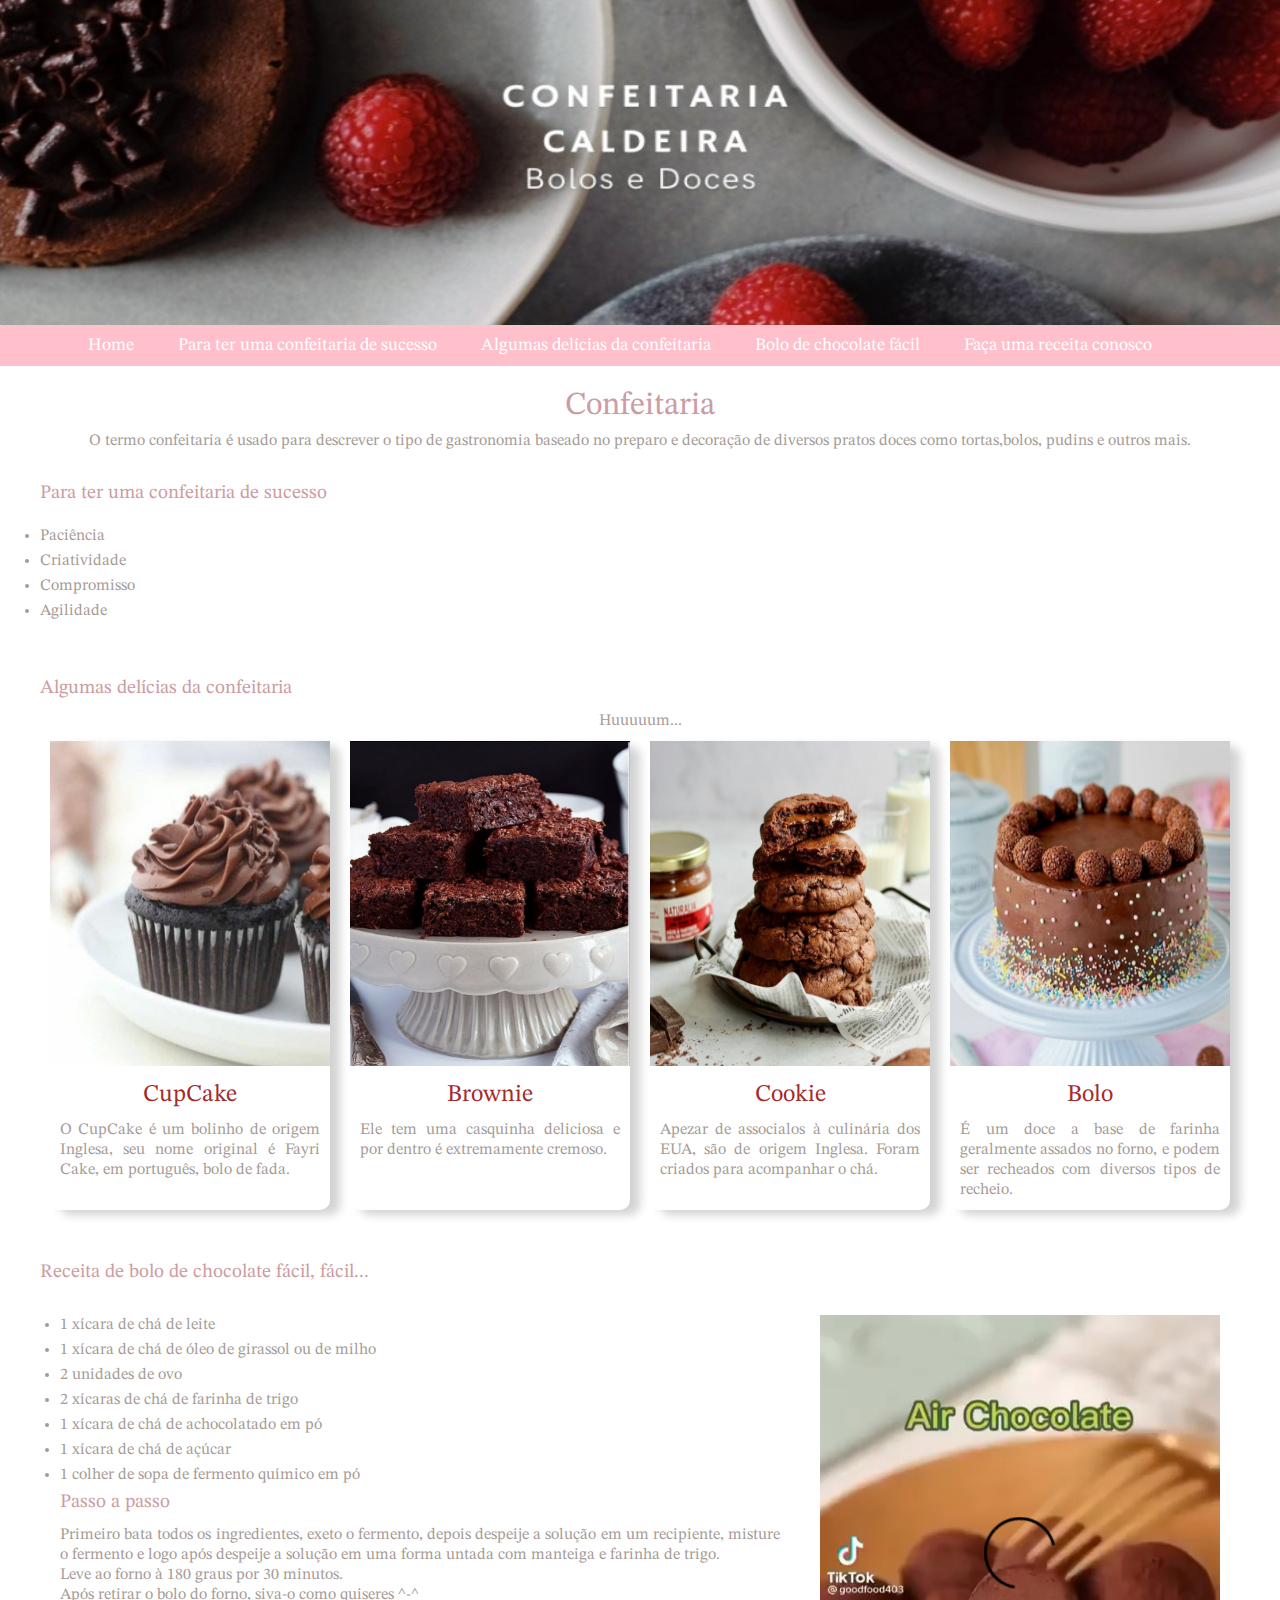
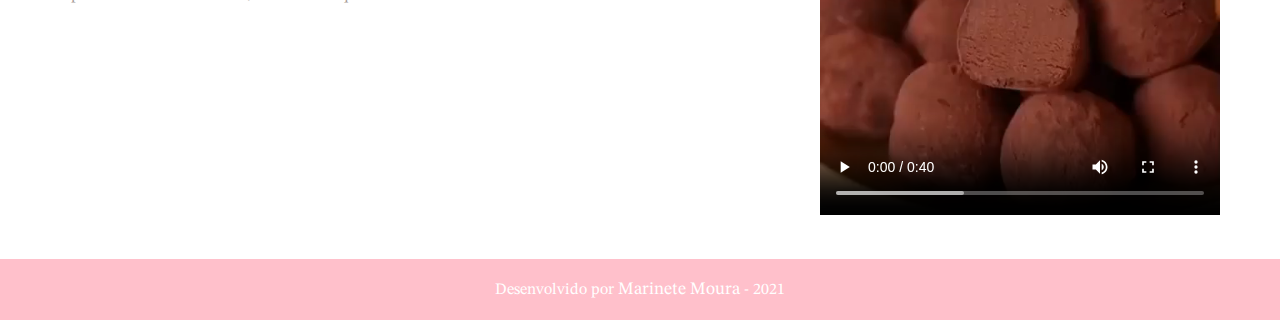
<file: index.html>
<!DOCTYPE html>
<html lang="pt-br">
    <head>
        <title> Confeitaria Caldeira</title>
        <meta charset="utf-8" />
        <meta name="author" content="Marinete Moura" />
        <meta name="keywords" content="confeitaria, caldeira, bolo, doces,cremes, chocolate, tradicional, moderna, artística"/>
        <meta name="description" content=" Uma confeitaria tradicional, modena e artística" />
        <link rel="stylesheet" type="text/css" href="style.css"/>
    </head>
    <body>
        <header>
    	   <img src="img/capa.jpeg" alt="bolo de chocolate com morangos "/> <br> <br/>
        </header>

        <nav>
    	   <a class="a-menu" href="#">Home</a>
    	   <a class="a-menu" href="#pag-ptcs">Para ter uma confeitaria de sucesso</a>
    	   <a class="a-menu" href="#pag-addc">Algumas delícias da confeitaria</a>
           <a class="a-menu" href="#pag-bdcf">Bolo de chocolate fácil</a>
    	   <a class="a-menu" href="Agendamentos.html">Faça uma receita conosco</a>
        </nav>
           
        <article>
               <h1>Confeitaria</h1>

               <p>O termo confeitaria é usado para descrever o tipo de gastronomia baseado no preparo e decoração de diversos pratos doces como tortas,bolos, pudins e outros mais.</p>
        </article>

        <section id="pag-ptcs">
            <h2>Para ter uma confeitaria de sucesso</h2>
            <ul>
            	<li>Paciência</li>
            	<li>Criatividade</li>
            	<li>Compromisso</li>
            	<li>Agilidade</li>
            </ul>
        </section>

        <section id="pag-addc">
               <h2>Algumas delícias da confeitaria</h2>

            <p id="">Huuuuum...</p>

        <div id="container">
            <div class="card">
                <img src="img/img1.jpeg" alt="cupCake de chocolate com comertura de chocolate ao leite" />
                <div class="card-contet">
                    <h3>CupCake</h3>
                    <p>O CupCake é um bolinho de origem Inglesa, seu nome original é Fayri Cake, em português, bolo de fada.</p>
                </div>
            </div>

            <div class="card">
                <img src="img/img2.jpeg" alt="pilha de brownie de chocolate" />
                <div class="card-contet">
                    <h3>Brownie</h3>
                    <p>Ele tem uma casquinha deliciosa e por dentro é extremamente cremoso.</p>
                </div>
            </div>

             <div class="card">
                <img src="img/img3.jpeg" alt="cookie de chocolate com recheio de caramelo" />
                <div class="card-contet">
                    <h3>Cookie</h3>
                    <p>Apezar de associalos à culinária dos EUA, são de origem Inglesa. Foram criados para acompanhar o chá.</p>
                </div>
            </div>

            <div class="card">
                <img src="img/img4.jpeg" alt="bolo de chocolate enfeitado com brigadeiros" />
                <div class="card-contet">
                    <h3>Bolo</h3>
                    <p>É um doce a base de farinha geralmente assados no forno, e podem ser recheados com diversos tipos de recheio.</p>
                </div>
            </div>
        </div>
        </section>

        <section id="pag-bdcf">
               <h2>Receita de bolo de chocolate fácil, fácil...</h2>
                <div id="container-bdcf">
                     <div class="coluna">
            	            <li>1 xícara de chá de leite</li> 
            			    <li>1 xícara de chá de óleo de girassol ou de milho</li> 
            			    <li>2 unidades de ovo</li> 
            			    <li>2 xícaras de chá de farinha de trigo</li>  
            			    <li>1 xícara de chá de achocolatado em pó</li>  
            		    	<li>1 xícara de chá de açúcar</li> 
            		     	<li>1 colher de sopa de fermento químico em pó</li> 


            			    
                            <h2>Passo a passo</h2>

                            <p>Primeiro bata todos os ingredientes, exeto o fermento, depois despeije a solução em um recipiente, misture o fermento e logo após despeije a solução em uma forma untada com manteiga e farinha de trigo.</br>
                            Leve ao forno à 180 graus por 30 minutos.</br>
                            Após retirar o bolo do forno, siva-o como quiseres ^-^ </p>
                    </div>
                    <div class="coluna">
            			<video src="img/bolo.mp4" controls loop="">
            				seu navegador não suprta o vídeo!
            			</video>
                    </div>
                </div>
            		</td>
            	</tr>
            </table>
        </section>

        <footer>
            <p >Desenvolvido por <a href="http://instagram.com/moura_moura14" target="_blank">Marinete Moura</a> - 2021 </p>
        </footer>



    </body>
</html>
</file>
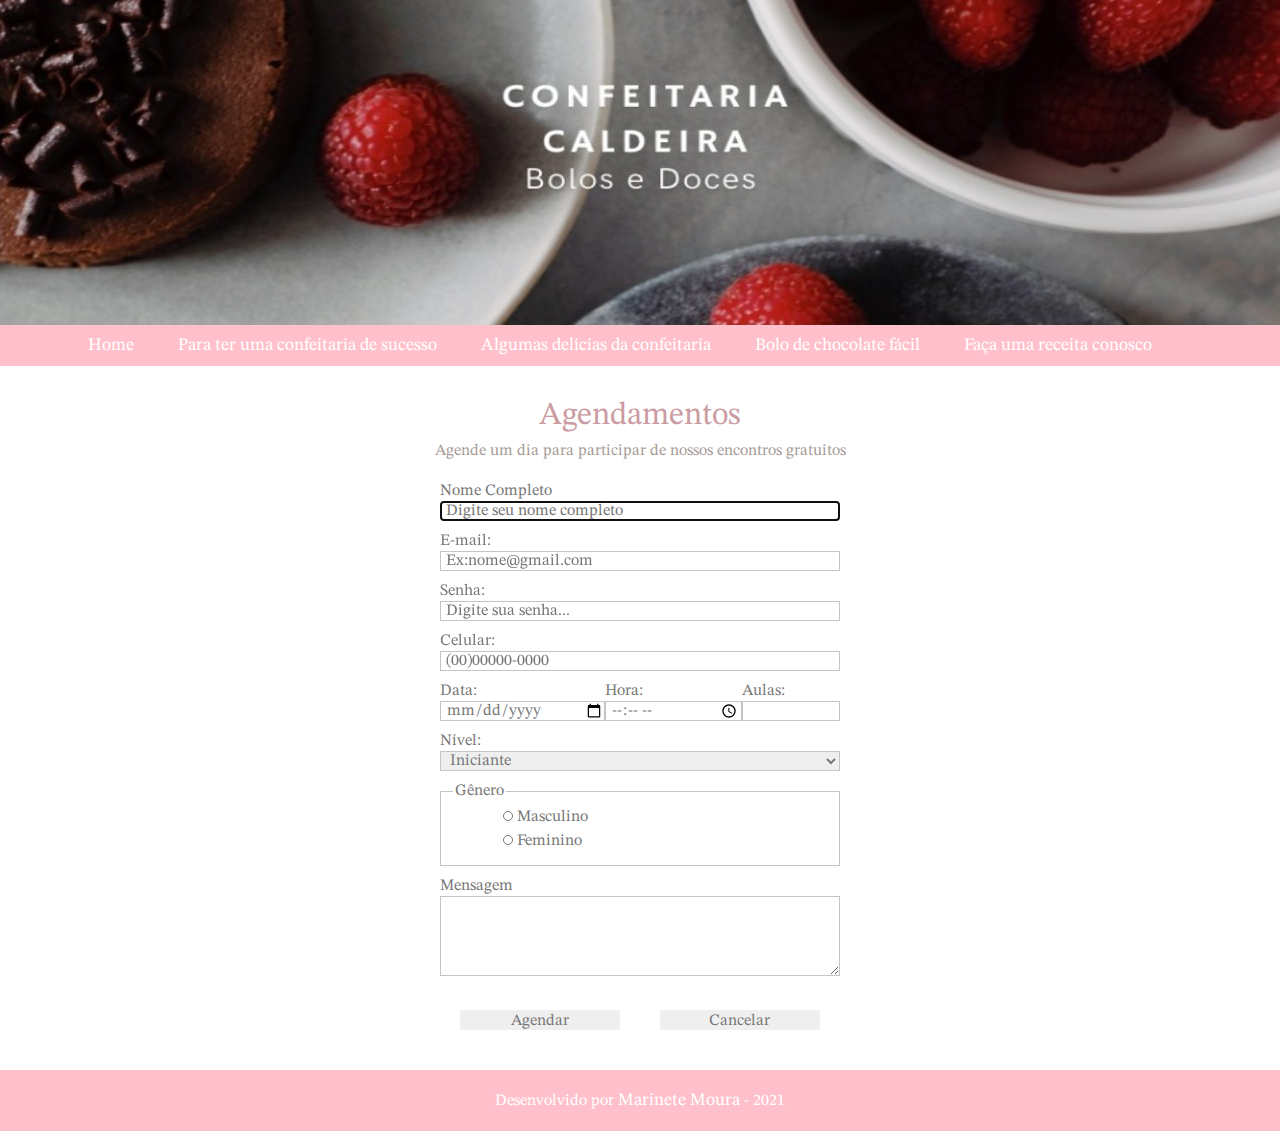
<file: Agendamentos.html>
<!DOCTYPE html>
<html lang="pt-br">
    <head>
        <title> Confeitaria Caldeira</title>
        <meta charset="utf-8" />
        <meta name="author" content="Marinete Moura" />
        <meta name="keywords" content="confeitaria, caldeira, bolo, doces,cremes, chocolate, tradicional, moderna, artística"/>
        <meta name="description" content=" Uma confeitaria tradicional, modena e artística" />
        <link rel="stylesheet" type="text/css" href="style.css"/>
    </head>
    <body>
        <header>
    	   <img src="img/capa.jpeg" alt="bolo de chocolate com morangos "/>
        </header>
        <nav>
    	     <a class="a-menu" href="index.html">Home</a>
    	     <a class="a-menu" href="index.html#pag-Para%20ter%20uma%20confeitaria%20de%20sucesso">Para ter uma confeitaria de sucesso</a>
    	     <a class="a-menu" href="index.html#pag-Algumas%20delícias%20da%20confeitaria">Algumas delícias da confeitaria</a>
    	     <a class="a-menu" href="index.html#pag-Bolo%20de%20chocolate%20fácil">Bolo de chocolate fácil</a>
    	     <a class="a-menu" href="#">Faça uma receita conosco</a>
        </nav>

        <section id="pag-agendamentos">
            <h1>Agendamentos</h1>

   
                 <p>Agende um dia para participar de nossos encontros gratuitos </p>

                 <form name="" method="" action="">
                 	<label for="name">Nome Completo</label>
                 	<input id="name" type="text" name="nome_completo" placeholder="Digite seu nome completo" require autofocus /> 

                 	<label for="email">E-mail:</label>
                    <input id="email" type="email" name="email" placeholder="Ex:nome@gmail.com" required />

                    <label for="senha">Senha:</label>
                    <input id="senha" type="password" name="senha" placeholder="Digite sua senha..."/>

                    <label for="celular">Celular:</label>
                    <input id="celular" type="tel" name="celular" placeholder="(00)00000-0000" pattern="^\(?\d{2}\)\d{5}[-\s]\d{4}.*?$" />

             <div id="data-hora-num">
                 <div>
                    <label for="data">Data:</label>
                    <input id="data" type="date" name="data"/>
                </div>
                <div>
                    <label for="hora">Hora:</label>
                    <input id="hora" type="time" name="hora"/>
                </div>
                <div>
                    <label for="aulas">Aulas:</label>
                    <input id="aulas" type="number" name="aulas" min="1" max="3" step="1"/>
                 </div>
              </div>
                    <label for="nivel">Nível:</label>
                    <select id="nivel" name="nivel">
                    	<option value="iniciante">Iniciante</option>
                    	<option value="basico">Básico</option>
                    	<option value="medio">Médio</option>
                    	<option value="avancado">Avançado</option>
                    </select><br/>

                    <fieldset>
                    	<legend>Gênero</legend>
                    	<input id="masc" type="radio" name="genero" value="masc" /> <label for="masc">Masculino</label> <br/>
                        <input id="fem" type="radio" name="genero" value="fem" /> <label for="fem">Feminino</label>
                    </fieldset>

                    <label for="msg">Mensagem</label> <br/>
                    <textarea id="msg" cols="51" rows="10"></textarea>

                    
                    

                    <div id="botoes-form">
	               	    <input type="submit" name="bnt-agendar" value="Agendar" />
	                    <input type="reset" name="bnt-cancelar" value="Cancelar" />
                    </div>


                 </form>
        </section>
        <footer>
            <p >Desenvolvido por <a href="http://instagram.com/moura_moura14" target="_blank">Marinete Moura</a> - 2021 </p>
        </footer>

    </body>
</html>
</file>
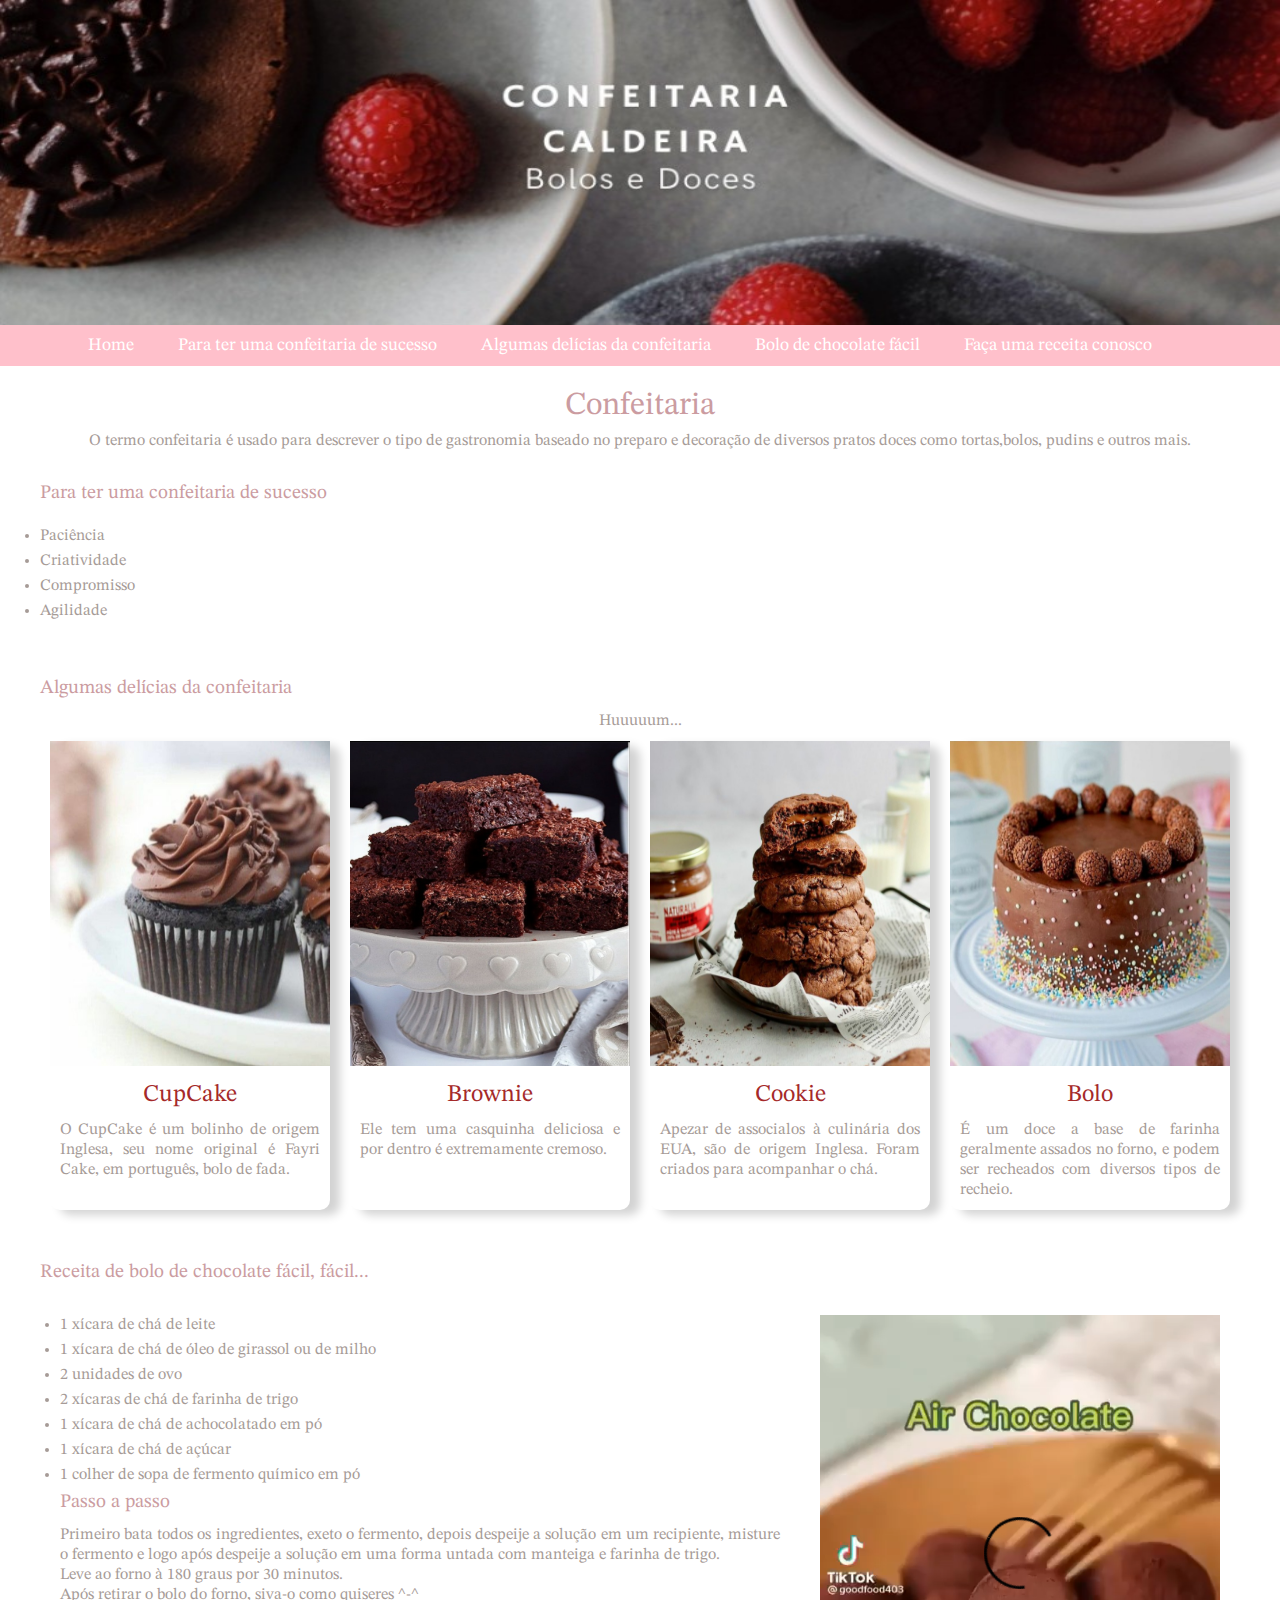
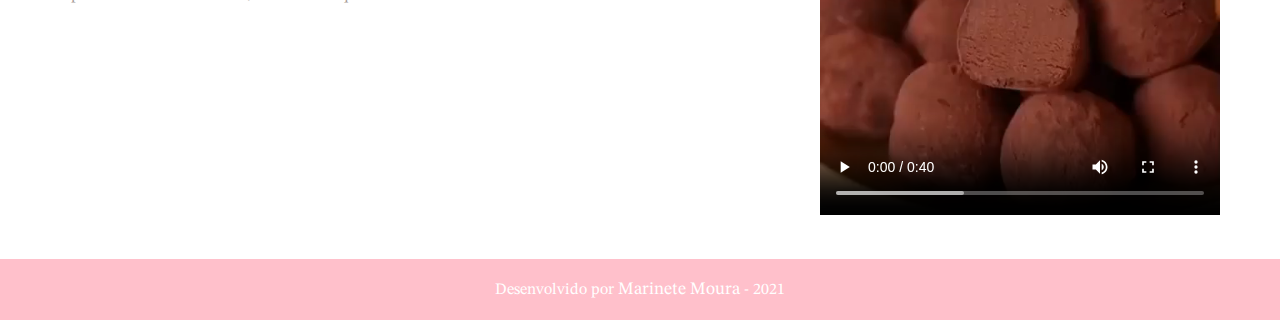
<file: marinetecaldeira.html>
<!DOCTYPE html>
<html lang="pt-br">
    <head>
        <title> Confeitaria Caldeira</title>
        <meta charset="utf-8" />
        <meta name="author" content="Marinete Moura" />
        <meta name="keywords" content="confeitaria, caldeira, bolo, doces,cremes, chocolate, tradicional, moderna, artística"/>
        <meta name="description" content=" Uma confeitaria tradicional, modena e artística" />
        <link rel="stylesheet" type="text/css" href="style.css"/>
    </head>
    <body>
        <header>
    	   <img src="img/capa.jpeg" alt="bolo de chocolate com morangos "/> <br> <br/>
        </header>

        <nav>
    	   <a class="a-menu" href="#">Home</a>
    	   <a class="a-menu" href="#pag-ptcs">Para ter uma confeitaria de sucesso</a>
    	   <a class="a-menu" href="#pag-addc">Algumas delícias da confeitaria</a>
           <a class="a-menu" href="#pag-bdcf">Bolo de chocolate fácil</a>
    	   <a class="a-menu" href="Agendamentos.html">Faça uma receita conosco</a>
        </nav>
           
        <article>
               <h1>Confeitaria</h1>

               <p>O termo confeitaria é usado para descrever o tipo de gastronomia baseado no preparo e decoração de diversos pratos doces como tortas,bolos, pudins e outros mais.</p>
        </article>

        <section id="pag-ptcs">
            <h2>Para ter uma confeitaria de sucesso</h2>
            <ul>
            	<li>Paciência</li>
            	<li>Criatividade</li>
            	<li>Compromisso</li>
            	<li>Agilidade</li>
            </ul>
        </section>

        <section id="pag-addc">
               <h2>Algumas delícias da confeitaria</h2>

            <p id="">Huuuuum...</p>

        <div id="container">
            <div class="card">
                <img src="img/img1.jpeg" alt="cupCake de chocolate com comertura de chocolate ao leite" />
                <div class="card-contet">
                    <h3>CupCake</h3>
                    <p>O CupCake é um bolinho de origem Inglesa, seu nome original é Fayri Cake, em português, bolo de fada.</p>
                </div>
            </div>

            <div class="card">
                <img src="img/img2.jpeg" alt="pilha de brownie de chocolate" />
                <div class="card-contet">
                    <h3>Brownie</h3>
                    <p>Ele tem uma casquinha deliciosa e por dentro é extremamente cremoso.</p>
                </div>
            </div>

             <div class="card">
                <img src="img/img3.jpeg" alt="cookie de chocolate com recheio de caramelo" />
                <div class="card-contet">
                    <h3>Cookie</h3>
                    <p>Apezar de associalos à culinária dos EUA, são de origem Inglesa. Foram criados para acompanhar o chá.</p>
                </div>
            </div>

            <div class="card">
                <img src="img/img4.jpeg" alt="bolo de chocolate enfeitado com brigadeiros" />
                <div class="card-contet">
                    <h3>Bolo</h3>
                    <p>É um doce a base de farinha geralmente assados no forno, e podem ser recheados com diversos tipos de recheio.</p>
                </div>
            </div>
        </div>
        </section>

        <section id="pag-bdcf">
               <h2>Receita de bolo de chocolate fácil, fácil...</h2>
                <div id="container-bdcf">
                     <div class="coluna">
            	            <li>1 xícara de chá de leite</li> 
            			    <li>1 xícara de chá de óleo de girassol ou de milho</li> 
            			    <li>2 unidades de ovo</li> 
            			    <li>2 xícaras de chá de farinha de trigo</li>  
            			    <li>1 xícara de chá de achocolatado em pó</li>  
            		    	<li>1 xícara de chá de açúcar</li> 
            		     	<li>1 colher de sopa de fermento químico em pó</li> 


            			    
                            <h2>Passo a passo</h2>

                            <p>Primeiro bata todos os ingredientes, exeto o fermento, depois despeije a solução em um recipiente, misture o fermento e logo após despeije a solução em uma forma untada com manteiga e farinha de trigo.</br>
                            Leve ao forno à 180 graus por 30 minutos.</br>
                            Após retirar o bolo do forno, siva-o como quiseres ^-^ </p>
                    </div>
                    <div class="coluna">
            			<video src="img/bolo.mp4" controls loop="">
            				seu navegador não suprta o vídeo!
            			</video>
                    </div>
                </div>
            		</td>
            	</tr>
            </table>
        </section>

        <footer>
            <p >Desenvolvido por <a href="http://instagram.com/moura_moura14" target="_blank">Marinete Moura</a> - 2021 </p>
        </footer>



    </body>
</html>
</file>
<file: style.css>
@import url('https://fonts.googleapis.com/css2?family=STIX+Two+Text:ital,wght@0,400;0,500;1,500&display=swap');

*{margin:0;}

body{
	background-color:#FFF;
}

header, img{
	width:100%;
	height: 325px;
} 

nav{
	background-color:#FFC0CB;
	text-align: center;
	padding: 10px;


}

a{
	font: 1.1rem 'STIX Two Text', sans-serif;
	text-decoration: none;	
}

.a-menu{
	color: #FFF;
	margin-right: 40px;
}

a:hover{
	color: grey;
}


article{
	width: 100%;
	padding: 10px;
	box-sizing: border-box;
}


h1{
	font: 2rem 'STIX Two Text', sans-serif;
	color: #cb9ca1;
	text-align: center;
	margin: 10px 0px 5px 0px;

}

p{
	font: 1rem 'STIX Two Text', sans-serif; 
	color: #a69b97;
	text-align: center;
}

section{
	padding: 20px 40px
}
h2{
	font: 1.2rem 'STIX Two Text', sans-serif;
	color: #cb9ca1;
	margin-bottom: 10px

}

#pag-ptcs{
	background-color: #FFF;

}

#pag-ptcs{

}

ul{
	padding: 10px 0px

}

li{
	font: 1rem 'STIX Two Text', sans-serif; 
	color: #a69b97;
	margin-bottom: 5px;
}

#pag-addc{

}

#container{
	display: flex;

}

.card{
	margin: 10px;
	width: 25%;
	border-radius:10px;
	box-shadow: 10px 5px 10px #d3d3d3;
}

.card:hover{
	box-shadow: 10px 10px 15px #d3d3d3;
}

.card-contet{
	padding: 10px;

}

.card-contet p{
	text-align: justify;
	line-height: 20px;


}

h3{
	font: 1.5rem 'STIX Two Text', sans-serif;
	color: #a52a2a;
	text-align: center;
	margin-bottom: 10px;
}

#pag-bdcf{

}

#pag-bdcf p{
	text-align: justify;
	margin-bottom: 10px
}

#container-bdcf{
	display: flex;
}

.coluna{
	padding: 20px;

}

video{

width: 400px;
}

footer{
	background-color: #FFC0CB;
	padding: 20px;

}

footer p{
	text-align: center;
	color: #FFF;
}

footer a{
	color: #FFF;
}

footer a:hover{
	color: gray;
}

/*página agendamentos*/

#pag-agendamentos{

}

#pag-agendamentos p{
	margin-bottom: 20px;
}

form{
	width: 400px;
	margin: 0 auto;

}

input, select, textarea{
	width: 100%;
	height: 20px;
	margin-bottom: 10px;
	padding-left: 5px;
	box-sizing: border-box;
	border: 1px solid #C4C4C4;
	color: #777;
}

label, fieldset, input, select, textarea{
	font: 1rem 'STIX Two Text', sans-serif;
	color: #777;
}

fieldset{
	border: 1px solid #C4C4C4;
	margin-bottom: 10px;

}

#data-hora-num{
	display: flex;
}

input[type="radio"]{
	width: 10px;
	height: 10px;
	margin-left: 50px;
}

textarea{
	height: 80px;
}

#botoes-form{
	display: flex;
}

input[type="submit"], input[type="reset"]{
	margin: 20px;
	border:0;
}
</file>
